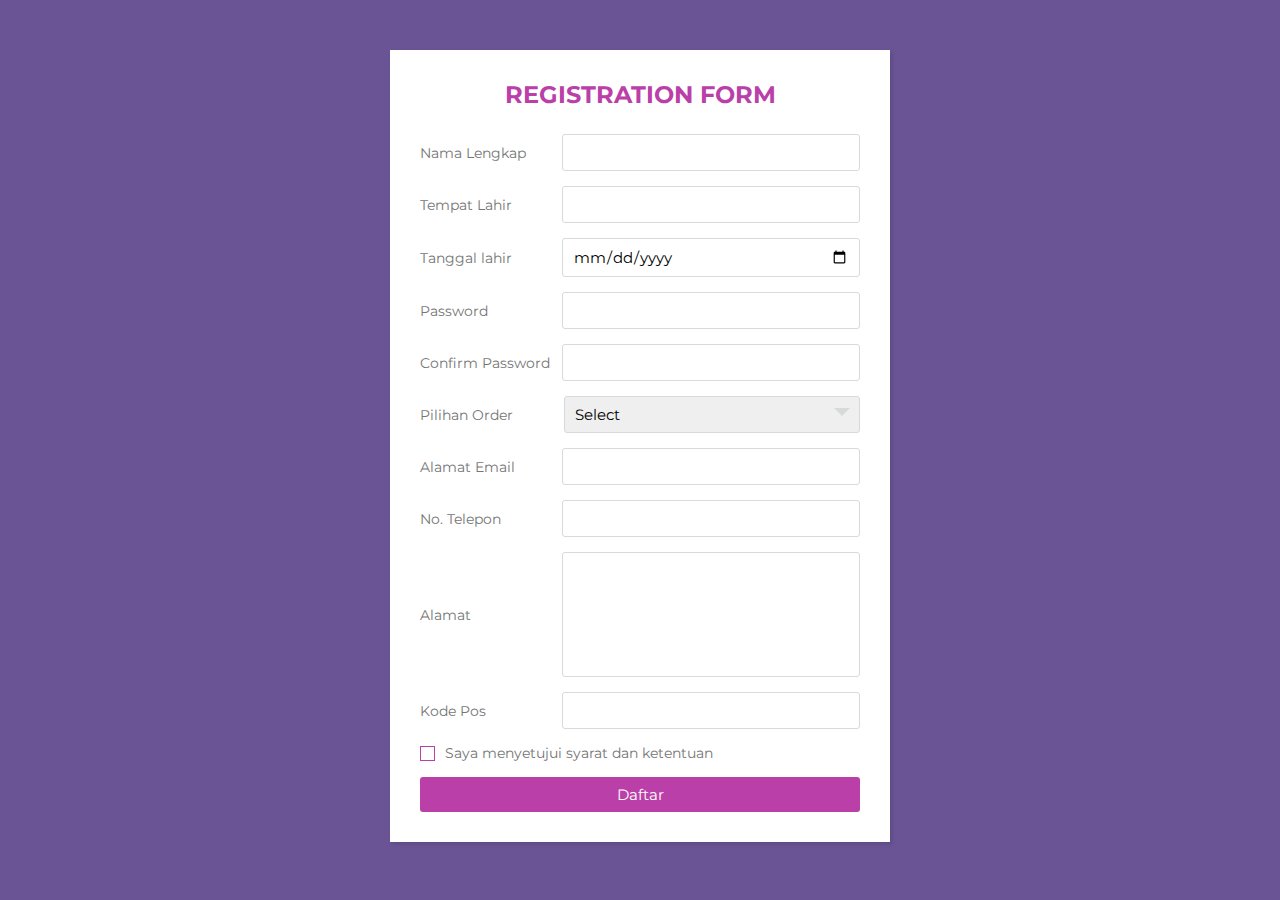
<file: login-and-register-frontend/src/components/homepage/img/form yaw.html>
<html>
    <head>
        <link rel="stylesheet" type="text/css" href="form.css">
    </head>
    
    <body>
      <div class="wrapper">
        <div class="title">
          Registration Form
        </div>
        <div class="form">
          <form action="success.html">
            <div class="inputfield">
              <label>Nama Lengkap</label>
              <input type="text" class="input" required>
           </div>  
            <div class="inputfield">
              <label>Tempat Lahir</label>
              <input type="text" class="input" required>
           </div>  
           <div class="inputfield">
            <label>Tanggal lahir</label>
            <input type="date" class="input" required>
         </div> 
           <div class="inputfield">
              <label>Password</label>
              <input type="password" class="input" required>
           </div>  
          <div class="inputfield">
              <label>Confirm Password</label>
              <input type="password" class="input" required>
           </div> 
            <div class="inputfield">
              <label>Pilihan Order</label>
              <div class="custom_select">
                <select required>
                  <option value="">Select</option>
                  <option value="male">Raisa</option>
                  <option value="female">Tulus</option>
                  <option value="female">Sheila on 7</option>
                </select>
              </div>
           </div> 
            <div class="inputfield">
              <label>Alamat Email </label>
              <input type="email" class="input" required>
           </div> 
          <div class="inputfield">
              <label>No. Telepon</label>
              <input type="number" class="input" required>
           </div> 
          <div class="inputfield">
              <label>Alamat</label>
              <textarea class="textarea" required></textarea>
           </div> 
          <div class="inputfield">
              <label>Kode Pos</label>
              <input type="number" class="input" required>
           </div> 
          <div class="inputfield terms">
              <label class="check">
                <input type="checkbox" required>
                <span class="checkmark"></span>
              </label>
              <p>Saya menyetujui syarat dan ketentuan</p>
           </div> 
          <div class="inputfield">
            <input type="submit" value="Daftar" class="btn">
          </div>
          </form>
        </div>
      </div>
    </body>
</html>
</file>
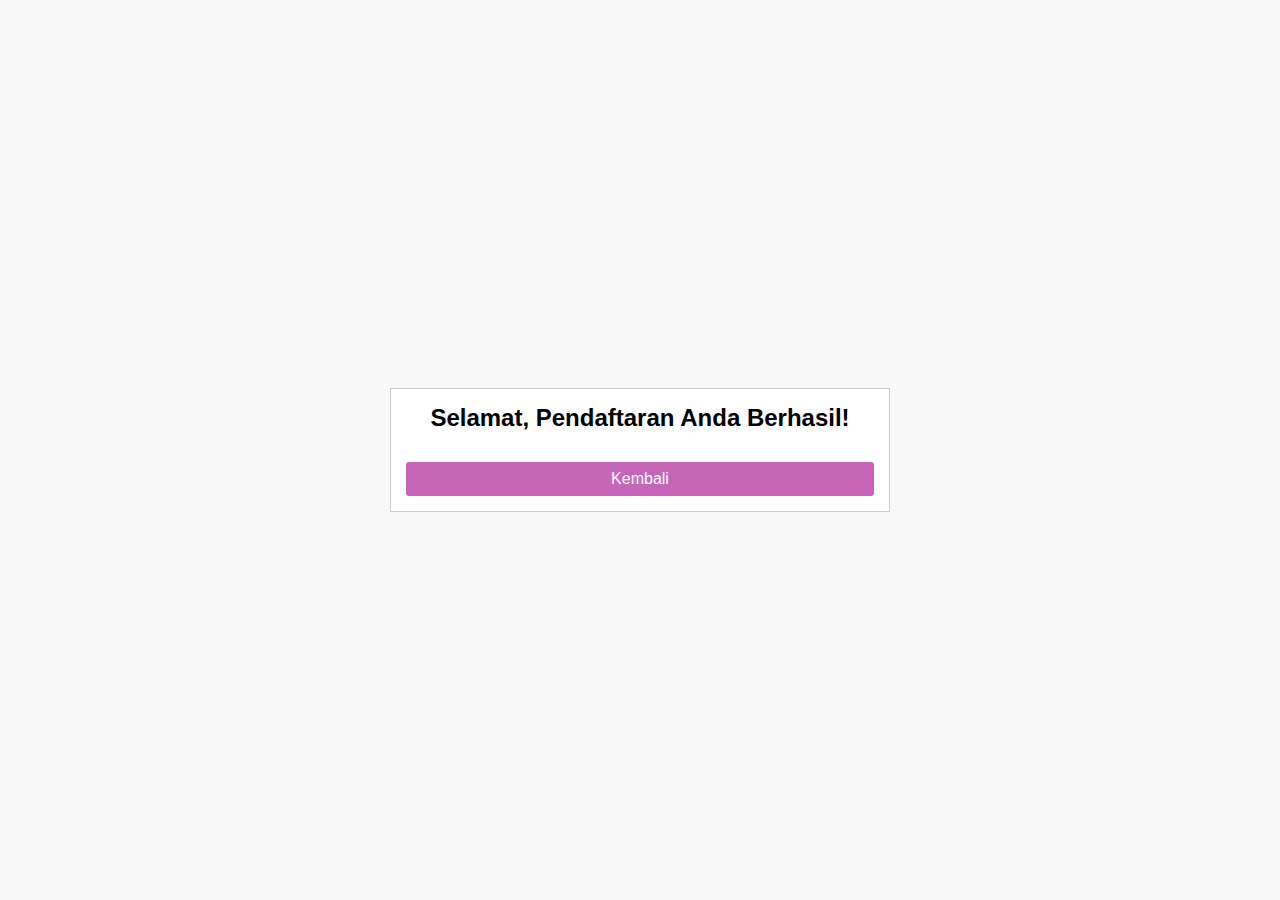
<file: login-and-register-frontend/src/components/homepage/img/success.html>
<!DOCTYPE html>
<html lang="en">
    <head>
        <meta charset="UTF-8">
        <meta name="viewport" content="width=device-width, initial-scale=1.0">
        <link rel="stylesheet" href="success.css">
        <title>Pendataan</title>
    </head>
    <body id="form">
        <div class="box-form">
            <h2>Selamat, Pendaftaran Anda Berhasil!</h2>
            <a href="index.html" class="btn back">Kembali</a>
        </div> 
    </body>
</html>
</file>
<file: login-and-register-frontend/src/components/homepage/img/form.css>
@import url('https://fonts.googleapis.com/css?family=Montserrat:400,700&display=swap');

*{
  margin: 0;
  padding: 0;
  box-sizing: border-box;
  font-family: 'Montserrat', sans-serif;
}
body{
  background: #6A5495;
  padding: 0 10px;
}
.wrapper{
  max-width: 500px;
  width: 100%;
  background: #fff;
  margin: 50px auto;
  box-shadow: 2px 2px 4px rgba(0,0,0,0.125);
  padding: 30px;
}

.wrapper .title{
  font-size: 24px;
  font-weight: 700;
  margin-bottom: 25px;
  color: #ba3fa8;
  text-transform: uppercase;
  text-align: center;
}

.wrapper .form{
  width: 100%;
}

.wrapper .form .inputfield{
  margin-bottom: 15px;
  display: flex;
  align-items: center;
}

.wrapper .form .inputfield label{
   width: 200px;
   color: #757575;
   margin-right: 10px;
  font-size: 14px;
}

.wrapper .form .inputfield .input,
.wrapper .form .inputfield .textarea{
  width: 100%;
  outline: none;
  border: 1px solid #d5dbd9;
  font-size: 15px;
  padding: 8px 10px;
  border-radius: 3px;
  transition: all 0.3s ease;
}

.wrapper .form .inputfield .textarea{
  width: 100%;
  height: 125px;
  resize: none;
}

.wrapper .form .inputfield .custom_select{
  position: relative;
  width: 100%;
  height: 37px;
}

.wrapper .form .inputfield .custom_select:before{
  content: "";
  position: absolute;
  top: 12px;
  right: 10px;
  border: 8px solid;
  border-color: #d5dbd9 transparent transparent transparent;
  pointer-events: none;
}

.wrapper .form .inputfield .custom_select select{
  -webkit-appearance: none;
  -moz-appearance:   none;
  appearance:        none;
  outline: none;
  width: 100%;
  height: 100%;
  border: 0px;
  padding: 8px 10px;
  font-size: 15px;
  border: 1px solid #d5dbd9;
  border-radius: 3px;
}


.wrapper .form .inputfield .input:focus,
.wrapper .form .inputfield .textarea:focus,
.wrapper .form .inputfield .custom_select select:focus{
  border: 1px solid #ba3fa8;
}

.wrapper .form .inputfield p{
   font-size: 14px;
   color: #757575;
}
.wrapper .form .inputfield .check{
  width: 15px;
  height: 15px;
  position: relative;
  display: block;
  cursor: pointer;
}
.wrapper .form .inputfield .check input[type="checkbox"]{
  position: absolute;
  top: 0;
  left: 0;
  opacity: 0;
}
.wrapper .form .inputfield .check .checkmark{
  width: 15px;
  height: 15px;
  border: 1px solid #ba3fa8;
  display: block;
  position: relative;
}
.wrapper .form .inputfield .check .checkmark:before{
  content: "";
  position: absolute;
  top: 1px;
  left: 2px;
  width: 5px;
  height: 2px;
  border: 2px solid;
  border-color: transparent transparent #fff #fff;
  transform: rotate(-45deg);
  display: none;
}
.wrapper .form .inputfield .check input[type="checkbox"]:checked ~ .checkmark{
  background: #ba3fa8;
}

.wrapper .form .inputfield .check input[type="checkbox"]:checked ~ .checkmark:before{
  display: block;
}

.wrapper .form .inputfield .btn{
  width: 100%;
   padding: 8px 10px;
  font-size: 15px; 
  border: 0px;
  background:  #ba3fa8;
  color: #fff;
  cursor: pointer;
  border-radius: 3px;
  outline: none;
}

.wrapper .form .inputfield .btn:hover{
  background: #ba3fa8;
}

.wrapper .form .inputfield:last-child{
  margin-bottom: 0;
}

@media (max-width:420px) {
  .wrapper .form .inputfield{
    flex-direction: column;
    align-items: flex-start;
  }
  .wrapper .form .inputfield label{
    margin-bottom: 5px;
  }
  .wrapper .form .inputfield.terms{
    flex-direction: row;
  }
}
</file>
<file: login-and-register-frontend/src/components/homepage/img/success.css>
* {
    padding: 0;
    margin: 0;
    font-family: 'Quicksand', sans-serif;
}

body {
    background-color: #f8f8f8;
}

a {
    color: inherit;
    text-decoration: none;
}

#form {
    display: flex;
    height: 100vh;
    justify-content: center;
    align-items: center;
}

.box-form {
    width: 500px;
    min-height: 100px;
    border: 1px solid #ccc;
    background-color: #fff;
    padding: 15px;
    box-sizing: border-box;
}

h2 {
    text-align: center;
    margin-bottom: 15px;
}

.btn {
    padding: 8px 15px;
    color: #fff;
    display: inline-block;
    opacity: 0.8;
    border: none;
    cursor: pointer;
}

.btn:hover {
    opacity: 1;
}

.back {
    margin-top: 15px;
    background-color: #ba3fa8;
    width: 100%;
    border-radius: 3px;
    box-sizing: border-box;
    text-align: center;
}
</file>
